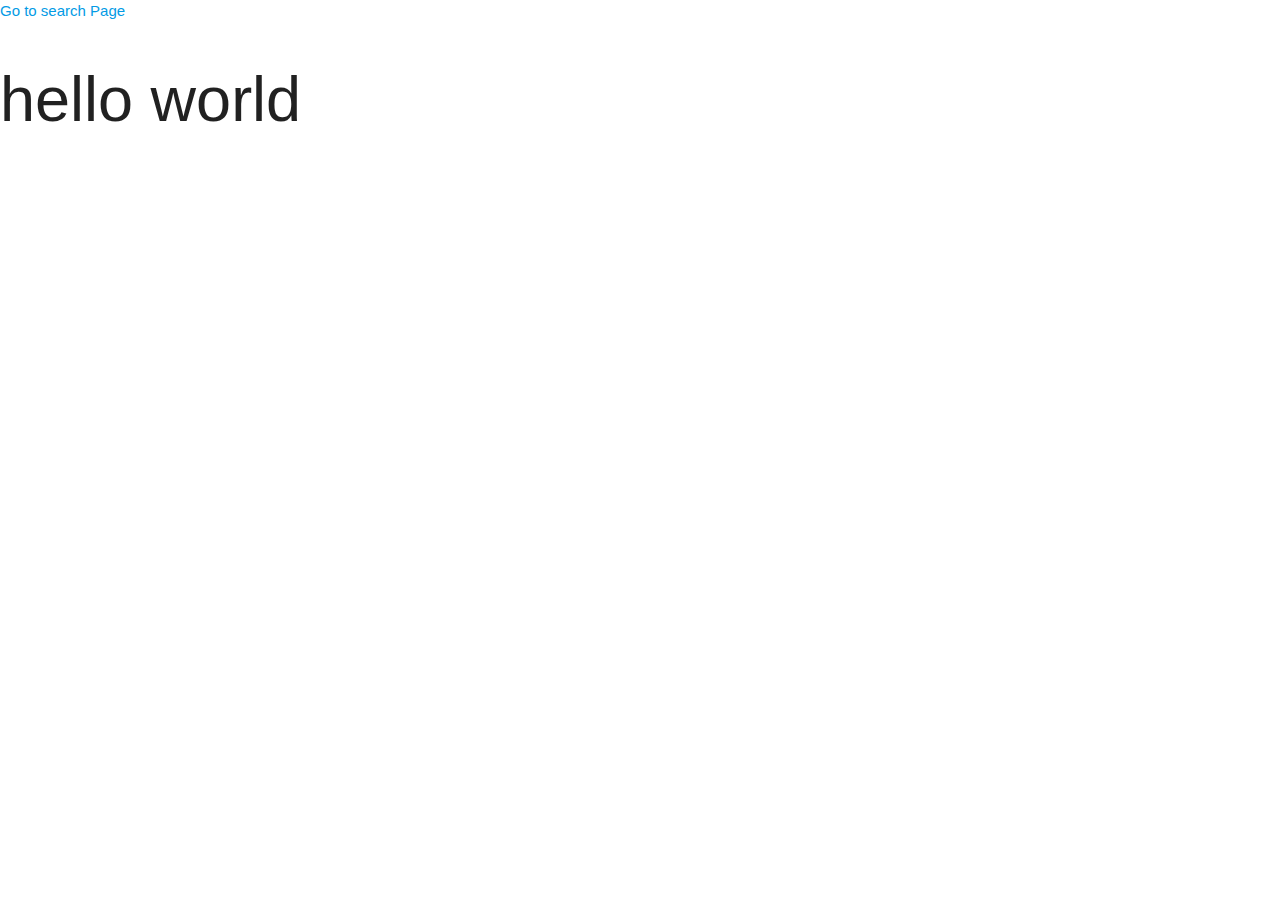
<file: index.html>
<head>
	<link rel="stylesheet" href="https://cdnjs.cloudflare.com/ajax/libs/materialize/1.0.0/css/materialize.min.css">
	<script src="https://cdnjs.cloudflare.com/ajax/libs/materialize/1.0.0/js/materialize.min.js"></script>
</head>
<body>
	<a href = './SearchPage.html'>Go to search Page</a>
	<h1>hello world</h1>
</body>
</file>
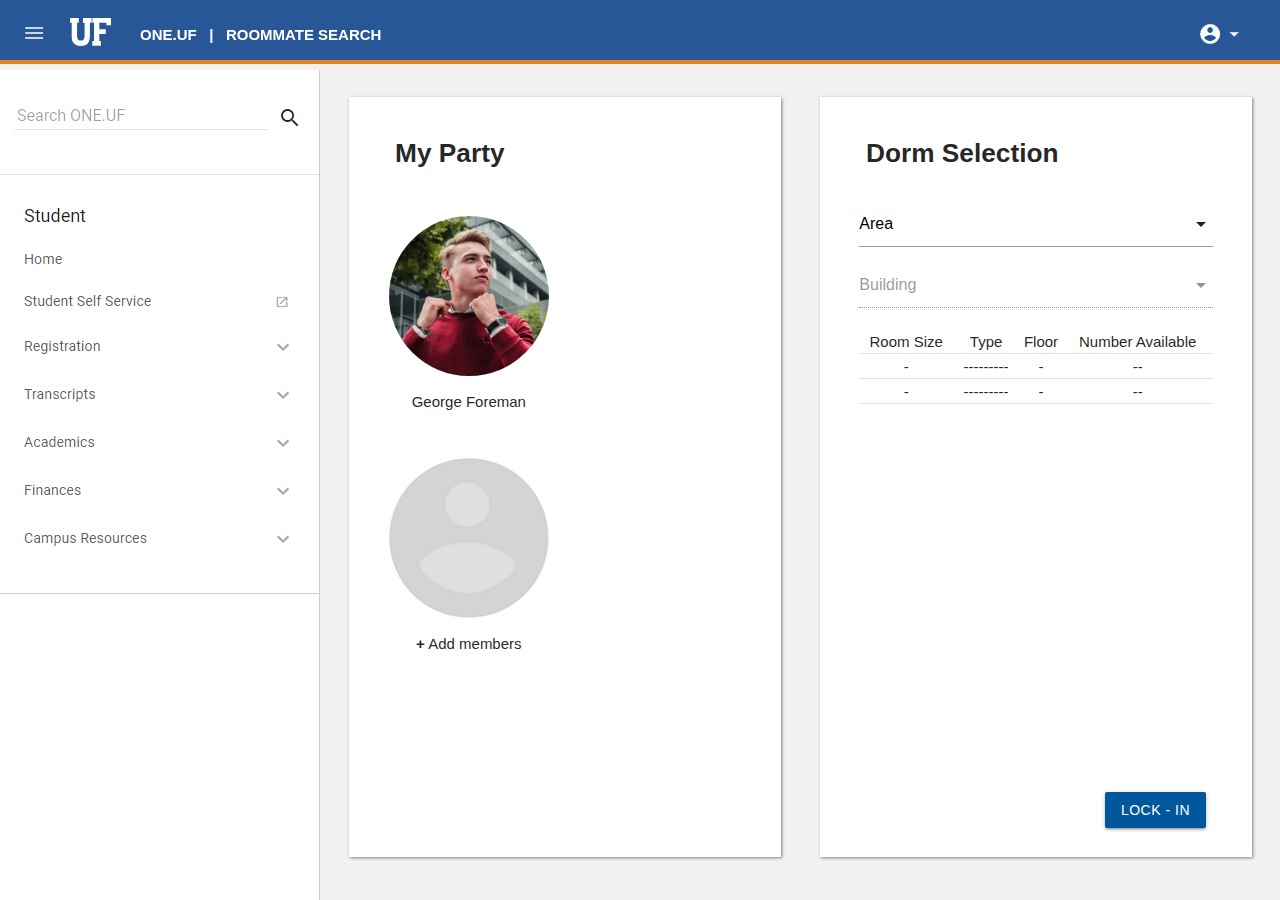
<file: Party.html>
<html>

    <head>
        <link rel="stylesheet" href="https://cdnjs.cloudflare.com/ajax/libs/materialize/1.0.0/css/materialize.min.css">
        <link rel="stylesheet" type="text/css" href="CSS/styles.css">
        <link rel="stylesheet" type="text/css" href="CSS/party.css">

        <script src="https://cdnjs.cloudflare.com/ajax/libs/materialize/1.0.0/js/materialize.min.js"></script>
        <script src="JS/func.js"></script>


    </head>

    <body>
        <!-- NAVBAR -->
        <div class="navbar">
            <!-- HEMBURGER MENU BUTTON -->
            <img src="IMG/menu.png" onclick="toggleMenu()" alt="UF Logo" style="position: fixed; top: 27px; left: 24px; cursor: pointer;">
            <!-- UF LOGO -->
            <a href="https://one.uf.edu/"><img src="IMG/logo-uf.svg" alt="UF Logo" style="position: fixed; height: 28px; top: 17.5px; left: 70px"></a>
            <!-- NAVBAR TEXT -->
            <div style="position: fixed; top: 24px; left: 140px; color: white; font-family: sans-serif; font-weight: 600;"><a href="https://one.uf.edu/">ONE.UF</a>&nbsp;&nbsp;&nbsp;|&nbsp;&nbsp;&nbsp;<a href="Party.html">ROOMMATE SEARCH</a></div>
            <!-- USER MENU BUTTON -->
            <img src="IMG/user.png" onclick="toggleUser()" alt="UF Logo" style="position: fixed; top: 24px; right: 40px; cursor: pointer;">
            <!-- USER MENU DROPDOWN -->
            <img id="uDrop" src="IMG/user-drop.png" style="position: fixed; top: 54px; right: 8px; box-shadow: 0 2px 4px -1px rgba(0,0,0,.2), 0 4px 5px 0 rgba(0,0,0,.14), 0 1px 10px 0 rgba(0,0,0,.12); display: none;">
        </div>
        <!-- SIDEBAR -->
        <div id="sidebar" style="position: fixed; top: 70px; left: 0px; border-right: 1px solid rgba(0, 0, 0, 0.2); height: 100%; background-color: white; display: block; z-index: 5;">
            <img src="IMG/sidebar.png" style="border-bottom: 1px solid rgba(0, 0, 0, 0.2);">
        </div>

        <div id="body">
          <div class="panel myParty">
            <h1 class="panel-heading">My Party</h1>
            <table>
              <tr style="border-bottom: 0px;">
                <!-- PARTY MEMBER 1 -->
                <div id="currentParty"></div>
              <!--
              <tr style="border-bottom: 0px;">
                <td class="party-member">
                  <img class="party-pic" src="IMG/users/George.png">
                </td>
                <td class="party-member">
                  <img class="party-pic" src="IMG/users/George.png">
                </td>
              </tr>
              <tr style="border-bottom: 0px;">
                <td class="member-name"> Alec Welp </td>
                <td class="member-name"> Alec Welp </td>
              </tr>
            -->

            </table>
          </div>
          <div id="modal1" class="modal">
              <div class="modal-content">
                <h4></h4>
                <p>All party members have been notified. Currently waiting for confirmation.</p>
              </div>
              <div class="modal-footer">
                <a href="#!" class="modal-close waves-effect waves-green btn-flat">Ok</a>
              </div>
            </div>
          <!-- Area dropdown -->
          <div class="panel dormSelection">
            <h1 class="panel-heading">Dorm Selection</h1>
            <div class="input-field col s12 dormContents">
              <select id="area">
                <option value="" disabled selected>Area</option>
                <option value="beaty">Beaty Area</option>
                <option value="broward">Broward Area</option>
                <option value="graham">Graham Area</option>
                <option value="hume">Hume Hall</option>
                <option value="infinity">Infinity Hall</option>
                <option value="jennings">Jennings Area</option>
                <option value="keys">Keys Complex</option>
                <option value="lakeside">Lakeside Complex</option>
                <option value="murphree">Murphree Area</option>
                <option value="springs">Springs Complex</option>
                <option value="tolbert">Tolbert Area</option>
                <option value="yulee">Yulee Area</option>
              </select>
            </div>

            <!-- Building dropdown -->
            <div id="building" class="input-field col s12 dormContents">
              <select disabled>
                <option value="">Building</option>
              </select>
            </div>

            <!-- Room Table -->
            <div class="dormContents">
              <table  class="highlight centered room-select">
                <thead>
                  <tr>
                    <th>Room Size</th>
                    <th>Type</th>
                    <th>Floor</th>
                    <th>Number Available</th>
                  </tr>
                </thead>
                <tbody id="room">
                  <tr>
                    <td>-</td>
                    <td>---------</td>
                    <td>-</td>
                    <td>--</td>
                  </tr>
                  <tr>
                    <td>-</td>
                    <td>---------</td>
                    <td>-</td>
                    <td>--</td>
                  </tr>
                </tbody>

              </table>
            </div>

            <div class="submit">
              <button data-target="modal1" class="modal-trigger btn waves-effect waves-light light-blue darken-4" type="submit" name="action"
              style="position: absolute; right: 75px; bottom: 0;">Lock - in
              </button>
            
            </div>

          </div>
        </div>

    </body>
<script src="https://ajax.googleapis.com/ajax/libs/jquery/3.3.1/jquery.min.js"></script>
<script src="JS/dorm-drop.js"></script>
<script src="JS/data.js"></script>
<script src="JS/partyPage.js"></script>

</html>
</file>
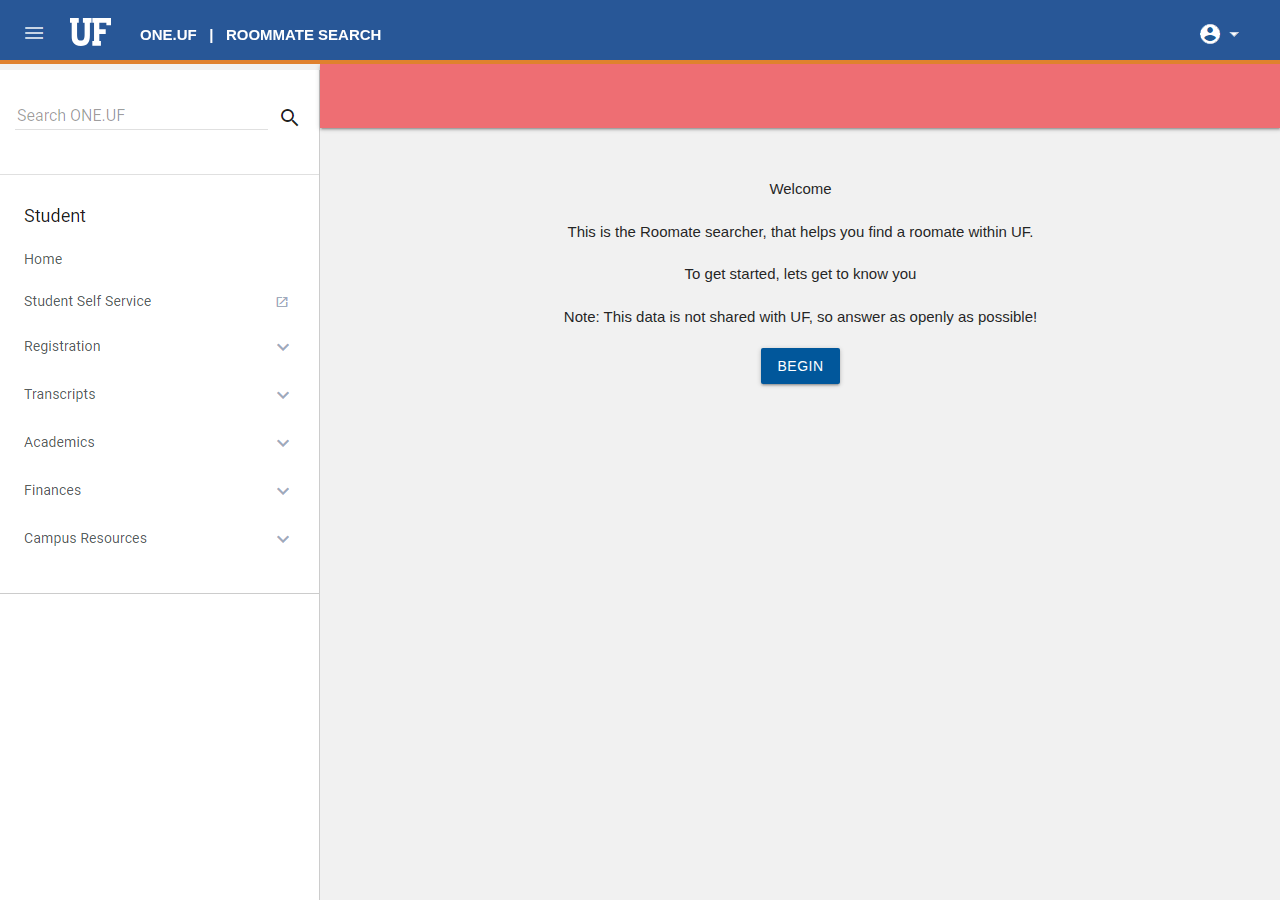
<file: Signup.html>
<head>
	<link rel="stylesheet" href="https://cdnjs.cloudflare.com/ajax/libs/materialize/1.0.0/css/materialize.min.css">
	<script src="https://cdnjs.cloudflare.com/ajax/libs/materialize/1.0.0/js/materialize.min.js"></script>
	<link href="https://fonts.googleapis.com/icon?family=Material+Icons" rel="stylesheet">
	<link rel="stylesheet" type="text/css" href="CSS/styles.css">
	<script src="JS/func.js"></script>

</head>
<style>
#body{
	position: absolute;
    background-color: #f1f1f1;
    top: 64px;
    width: calc(100% - 319px);
    left: 320px;
}
</style>
<body>
	<!-- NAVBAR -->
        <div class="navbar">

            <!-- HEMBURGER MENU BUTTON -->
            <img src="IMG/menu.png" onclick="toggleMenu()" alt="UF Logo" style="position: fixed; top: 27px; left: 24px; cursor: pointer;">

            <!-- UF LOGO -->
            <a href="https://one.uf.edu/"><img src="IMG/logo-uf.svg" alt="UF Logo" style="position: fixed; height: 28px; top: 17.5px; left: 70px"></a>

            <!-- NAVBAR TEXT -->
            <div style="position: fixed; top: 24px; left: 140px; color: white; font-family: sans-serif; font-weight: 600;"><a href="https://one.uf.edu/">ONE.UF</a>&nbsp;&nbsp;&nbsp;|&nbsp;&nbsp;&nbsp;<a onclick="newIndex(0)" style="cursor: pointer;">ROOMMATE SEARCH</a></div>

            <!-- USER MENU BUTTON -->
            <img src="IMG/user.png" onclick="toggleUser()" alt="UF Logo" style="position: fixed; top: 24px; right: 40px; cursor: pointer;">

            <!-- USER MENU DROPDOWN -->
            <img id="uDrop" src="IMG/user-drop.png" style="position: fixed; top: 54px; right: 8px; box-shadow: 0 2px 4px -1px rgba(0,0,0,.2), 0 4px 5px 0 rgba(0,0,0,.14), 0 1px 10px 0 rgba(0,0,0,.12); display: none;">
        </div>

        <div id="sidebar" style="position: fixed; top: 70px; left: 0px; border-right: 1px solid rgba(0, 0, 0, 0.2); height: 100%; background-color: white; display: block;">
            <img src="IMG/sidebar.png" style="border-bottom: 1px solid rgba(0, 0, 0, 0.2);">
        </div>

	 <div id="body">
	  <nav>
	    <div class="nav-wrapper" style="padding-left:20px">
	      <div class="col s12">
	        <a onclick="newIndex(0)" id="nav0" style="display:none; cursor: pointer;" class="breadcrumb">Basic Information</a>
	        <a onclick="newIndex(1)" href="#!" id="nav1" style=" display:none;"class="breadcrumb">Life Style</a>
	        <a onclick="newIndex(2)" href="#!" id="nav2" style=" display:none;"class="breadcrumb">Hobbies</a>
	        <a onclick="newIndex(3)" href="#!" id="nav3" style=" display:none;"class="breadcrumb">Dorm Preferences</a>
	        <a onclick="newIndex(4)" href="#!" id="nav4" style=" display:none;"class="breadcrumb">Finishing up</a>
	      </div>
	    </div>
	  </nav>

	  <div style=" text-align: center; padding-left: 20px; padding-right: 20px; padding-top:50px;">

	  		<div id="Welcome">
			  	<div class="row">

			      Welcome
			    </div>
			      <div class="row">
			        This is the Roomate searcher, that helps you find a roomate within UF.
			      </div>
			      <div class="row">
			        To get started, lets get to know you
			      </div>
			      <div class="row">
			       Note: This data is not shared with UF, so answer as openly as possible!
			      </div>
			<a class="waves-effect waves-light btn light-blue darken-4" onclick="newIndex(0)">Begin</a>
			</div>
		  <div id="BasicInformation" style="display: none;">
				<img src="IMG/users/George.png" alt="" class="circle responsive-img" style="width:300px">
		  	<!--<img src="kentfuchs.jpg" alt="" class="circle responsive-img" style="width:300px"> <!-- notice the "circle" class -->
		  	<div class="row">
			    <form class="col s12" style="margin-left: 24%;">
			      <div class="row" style="margin:0px">
			        <div class="input-field col s6">
			          <input placeholder="Phone" id="first_name" type="text" class="validate">
			          <!--<label for="first_name">Phone</label>-->
			        </div>
			      </div>
			      <div class="row" style="margin:0px">
			        <div class="input-field col s6">
			          <input placeholder="Email" id="first_name" type="text" class="validate">
			          <!--<label for="first_name">Email</label>-->
			        </div>
			      </div>
			     </form>
			 </div>
			<a class="waves-effect waves-light btn light-blue darken-4" onclick="newIndex(1)">Next</a>
			</div>

			<div id="LifeStyle" style="display: none">

			  	<div class="row">
			  		<b>Party Level</b>
			  	</div>
			  	<div class="row">
			  		<div style="display:inline-block; width:15%">Sleep is important</div>
				      <form action="#" style="display: inline-block; width:60%">
				          <p class="range-field">
				            <input type="range" id="test5" min="0" max="100" />
				          </p>
				        </form>
				    <div style="display:inline-block; width:15%">Life is just one big party</div>
				</div>
				<div class="row">
			  		<b>Homework amount</b>
			  	</div>
			  	<div class="row">
			  		<div style="display:inline-block; width:15%">Is that due today?</div>
				      <form action="#" style="display: inline-block; width:60%">
				          <p class="range-field">
				            <input type="range" id="test5" min="0" max="100" />
				          </p>
				        </form>
				    <div style="display:inline-block; width:15%">I am already done with next weeks assignment</div>
				</div>
				<div class="row">
			  		<b>Cooking</b>
			  	</div>
			  	<div class="row">
			  		<div style="display:inline-block; width:15%">Meal Plan all day</div>
				      <form action="#" style="display: inline-block; width:60%">
				          <p class="range-field">
				            <input type="range" id="test5" min="0" max="100" />
				          </p>
				        </form>
				    <div style="display:inline-block; width:15%">Emulsify the garlic</div>
				</div>

				<a class="waves-effect waves-light btn light-blue darken-4" onclick="newIndex(2)">Next</a>
			</div>
			<div id="Hobbies" style="display: none; padding: 0px 20%;">

			  	<div class="row">
			  		<b>Hobbies</b>
			  	</div>
			  	<div class="row">
			  		List out all of your hobbies!
				      <div class="chips"></div>


				 </div>
				<a class="waves-effect waves-light btn light-blue darken-4" onclick="newIndex(3)">Next</a>
			</div>
			<div id="DormPreferences" style="display: none; padding: 0px 20%;">

			  	<div class="input-field col s12">
			  	    <select>
								<option value="" disabled selected></option>
			  	      <option value="1">Beaty</option>
			  	      <option value="2">Broward</option>
			  	      <option value="3">Rawlings</option>
			  	      <option value="4">Hume</option>
			  	      <option value="5">Infinity</option>
			  	      <option value="6">Jennings</option>
			  	      <option value="7">Keys</option>
			  	      <option value="8">Lakeside</option>
			  	      <option value="9">Murphree</option>
			  	      <option value="10">Yulee</option>
			  	      <option value="11">Tolbert</option>
			  	    </select>
			  	    <label>Preffered Dorm</label>
			  	  </div>
			  	  <div class="input-field col s12">
			  	    <select>
								<option value="" disabled selected></option>
			  	      <option value="1">Beaty</option>
			  	      <option value="2">Broward</option>
			  	      <option value="3">Rawlings</option>
			  	      <option value="4">Hume</option>
			  	      <option value="5">Infinity</option>
			  	      <option value="6">Jennings</option>
			  	      <option value="7">Keys</option>
			  	      <option value="8">Lakeside</option>
			  	      <option value="9">Murphree</option>
			  	      <option value="10">Yulee</option>
			  	      <option value="11">Tolbert</option>
			  	    </select>
			  	    <label>Preffered Dorm #2</label>
			  	  </div>
			  	  <div class="input-field col s12">
			  	    <select>
								<option value="" disabled selected></option>
			  	      <option value="1">Beaty</option>
			  	      <option value="2">Broward</option>
			  	      <option value="3">Rawlings</option>
			  	      <option value="4">Hume</option>
			  	      <option value="5">Infinity</option>
			  	      <option value="6">Jennings</option>
			  	      <option value="7">Keys</option>
			  	      <option value="8">Lakeside</option>
			  	      <option value="9">Murphree</option>
			  	      <option value="10">Yulee</option>
			  	      <option value="11">Tolbert</option>
			  	    </select>
			  	    <label>Preffered Dorm #3</label>
			  	  </div>
			  	  <div class="input-field col s12">
			  	    <select>
			  	      <option value="1">1</option>
			  	      <option value="2">2</option>
			  	      <option value="3">3</option>
			  	      <option value="4">4</option>
			  	    </select>
			  	    <label># of roomates</label>
			  	  </div>
				<a class="waves-effect waves-light btn light-blue darken-4" onclick="newIndex(4)">Next</a>
			</div>
			<div id="Finishing" style="display: none">
		  		Preffered form of communication
					<div style="padding-left: 45%; text-align: left">
			  	<form action="#">
			  	    <p>
			  	      <label>
			  	        <input class="with-gap" name="group1" type="radio" checked />
			  	        <span>Text</span>
			  	      </label>
			  	    </p>
			  	    <p>
			  	      <label>
			  	        <input class="with-gap" name="group1" type="radio" />
			  	        <span>Email</span>
			  	      </label>
			  	    </p>
			  	    <p>
			  	      <label>
			  	        <input class="with-gap" name="group1" type="radio"  />
			  	        <span>Email and text</span>
			  	      </label>
			  	    </p>
			  	  </form>
						</div>
				<a class="waves-effect waves-light btn light-blue darken-4" onclick="storeData()">Finish</a>
			</div>
		</div>
	</div>


</body>
<script src="https://ajax.googleapis.com/ajax/libs/jquery/3.3.1/jquery.min.js"></script>
<script>

	document.addEventListener('DOMContentLoaded', function() {
    var elems = document.querySelectorAll('.chips');
    var instances = M.Chips.init(elems, []);
    var elems = document.querySelectorAll('select');
    var instances = M.FormSelect.init(elems, []);
  	});
	let navArray = [
		"BasicInformation",
		"LifeStyle",
		"Hobbies",
		"DormPreferences",
		"Finishing"
	];
	let index = 0;
	const storeData = () =>{
		sessionStorage.setItem('personal', {datastored:"YEET"});
		javascript:document.location.href = './Party.html';

	}
	const newIndex = (inputIndex)=>{
		$('#'+ "Welcome").css("display","none");
		index = inputIndex;
		console.log(index);
		navArray.forEach((element, key)=>{
			if(key == index){
				$('#'+element).css("display","");
			}else{
				$('#'+element).css("display","none");
			}
			if(key <= index){

				$('#nav'+ key).css("display","");
			}else{
				$('#nav'+ key).css("display","none");
			}
		})
	};
</script>
</file>
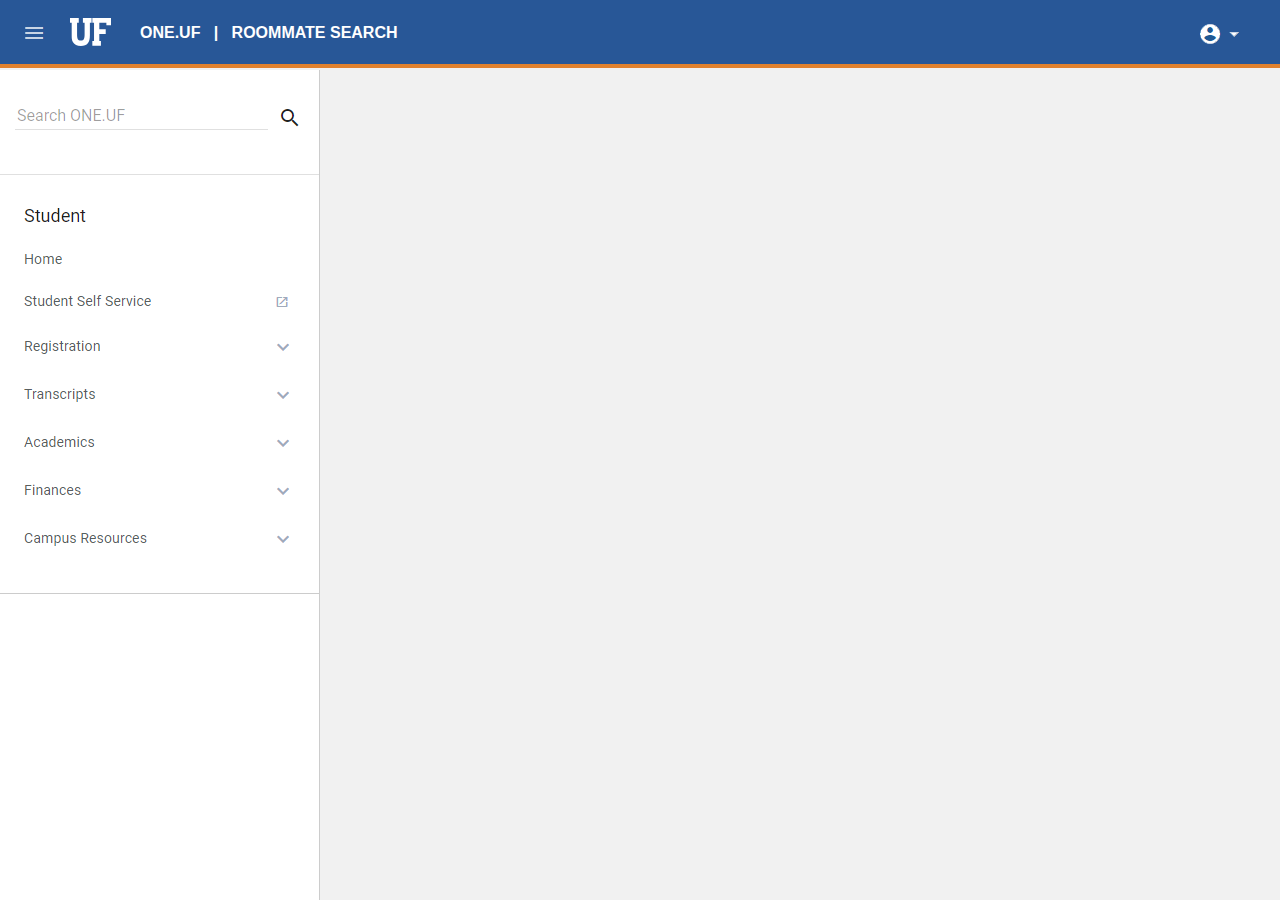
<file: template.html>
<html>

    <head>
    
        <link rel="stylesheet" type="text/css" href="CSS/styles.css">
        <script src="JS/func.js"></script>
    
    </head>

    <body>
    
        <!-- NAVBAR -->
        <div class="navbar">
            
            <!-- HEMBURGER MENU BUTTON -->
            <img src="IMG/menu.png" onclick="toggleMenu()" alt="UF Logo" style="position: fixed; top: 27px; left: 24px; cursor: pointer;">
            
            <!-- UF LOGO -->
            <a href="https://one.uf.edu/"><img src="IMG/logo-uf.svg" alt="UF Logo" style="position: fixed; height: 28px; top: 17.5px; left: 70px"></a>
            
            <!-- NAVBAR TEXT -->
            <div style="position: fixed; top: 24px; left: 140px; color: white; font-family: sans-serif; font-weight: 600;"><a href="https://one.uf.edu/">ONE.UF</a>&nbsp;&nbsp;&nbsp;|&nbsp;&nbsp;&nbsp;<a href="index.html">ROOMMATE SEARCH</a></div>
            
            <!-- USER MENU BUTTON -->
            <img src="IMG/user.png" onclick="toggleUser()" alt="UF Logo" style="position: fixed; top: 24px; right: 40px; cursor: pointer;">
            
            <!-- USER MENU DROPDOWN -->
            <img id="uDrop" src="IMG/user-drop.png" style="position: fixed; top: 54px; right: 8px; box-shadow: 0 2px 4px -1px rgba(0,0,0,.2), 0 4px 5px 0 rgba(0,0,0,.14), 0 1px 10px 0 rgba(0,0,0,.12); display: none;">
        </div>
        
        <div id="sidebar" style="position: fixed; top: 70px; left: 0px; border-right: 1px solid rgba(0, 0, 0, 0.2); height: 100%; background-color: white; display: block;">
            <img src="IMG/sidebar.png" style="border-bottom: 1px solid rgba(0, 0, 0, 0.2);">
        </div>
        
    
    </body>

</html>
</file>
<file: CSS/styles.css>
body {
    margin: 0px;
    padding: 0px;
    height: 100%;
    width: 100%;
    background-color: rgb(241, 241, 241);
    ;
}

.navbar {
    position: fixed;
    height: 64px;
    width: 100%;
    background-color: #285797;
    border-bottom: 4px solid #e0812e;
    z-index: 1000;
}

a,
a:active,
a:hover,
a:focus {
    text-decoration: none;
    color: inherit;
}
.moved {
  transform: translate(-320px); /* Equal to translateX(10px) */
}
</file>
<file: CSS/party.css>
.panel {
  background-color: #FFFFFF;
  box-shadow: 1px 1px 3px grey;
  height: 100%;
  margin-top: 3%;
  margin-bottom: 2%;
  width: 45%;
  padding: 0px 20px 0px;
}

#body{
  position: relative; /* necessary? */
  background-color: #f1f1f1;
  top: 68px;
  height: calc(100% - 140px);
  width: calc(100% - 319px);
  min-height: 500px;
    left: 320px;
}

.myParty {
  float: left;
  margin-left: 3%
}

.dormSelection {
  float: right;
  margin-right: 3%
}

.panel-heading {
  font-weight: 550;
  font-size: 1.75em; /*1.2em;*/
  padding-top: 0px;  /*8px;*/
  padding-bottom: 8px;
  padding-left: 1em;
}

.party-member {
  padding-left: 20px;
  padding-right: 20px;
  display:inline-block;
  text-align: center;
  border-bottom: 0px;
}

.party-pic {
  width: 160px;
  border-radius: 50%;
}

.member-name {
  text-align: center;
  padding: 0px;
}

.add-circle {
  padding-left: 100pt;
  width: 150pt;
  height: 150pt;
  border-radius: 50%;
  background: black;
}
.add-member:hover {
    opacity: .7;
}
.add-member {
    -webkit-transition: opacity 0.3s ease-in-out;
    -moz-transition: opacity 0.3s ease-in-out;
    transition: opacity 0.3s ease-in-out;
}

.dormContents {
  width: 90%;
  margin-left: 5%;
}

.room-select {
  margin-top: 10px;
  font-size: 1em;
  font-weight: 300;
  padding:0px;
}
.room-select th {
  font-weight: normal;
  margin: 10px;
  padding:10px 0px 3.5px 0px;
}
.room-select td {
  margin:0px;
  padding:3.5px;
}

.submit {
  position: relative
  border:solid red;
}
</file>
